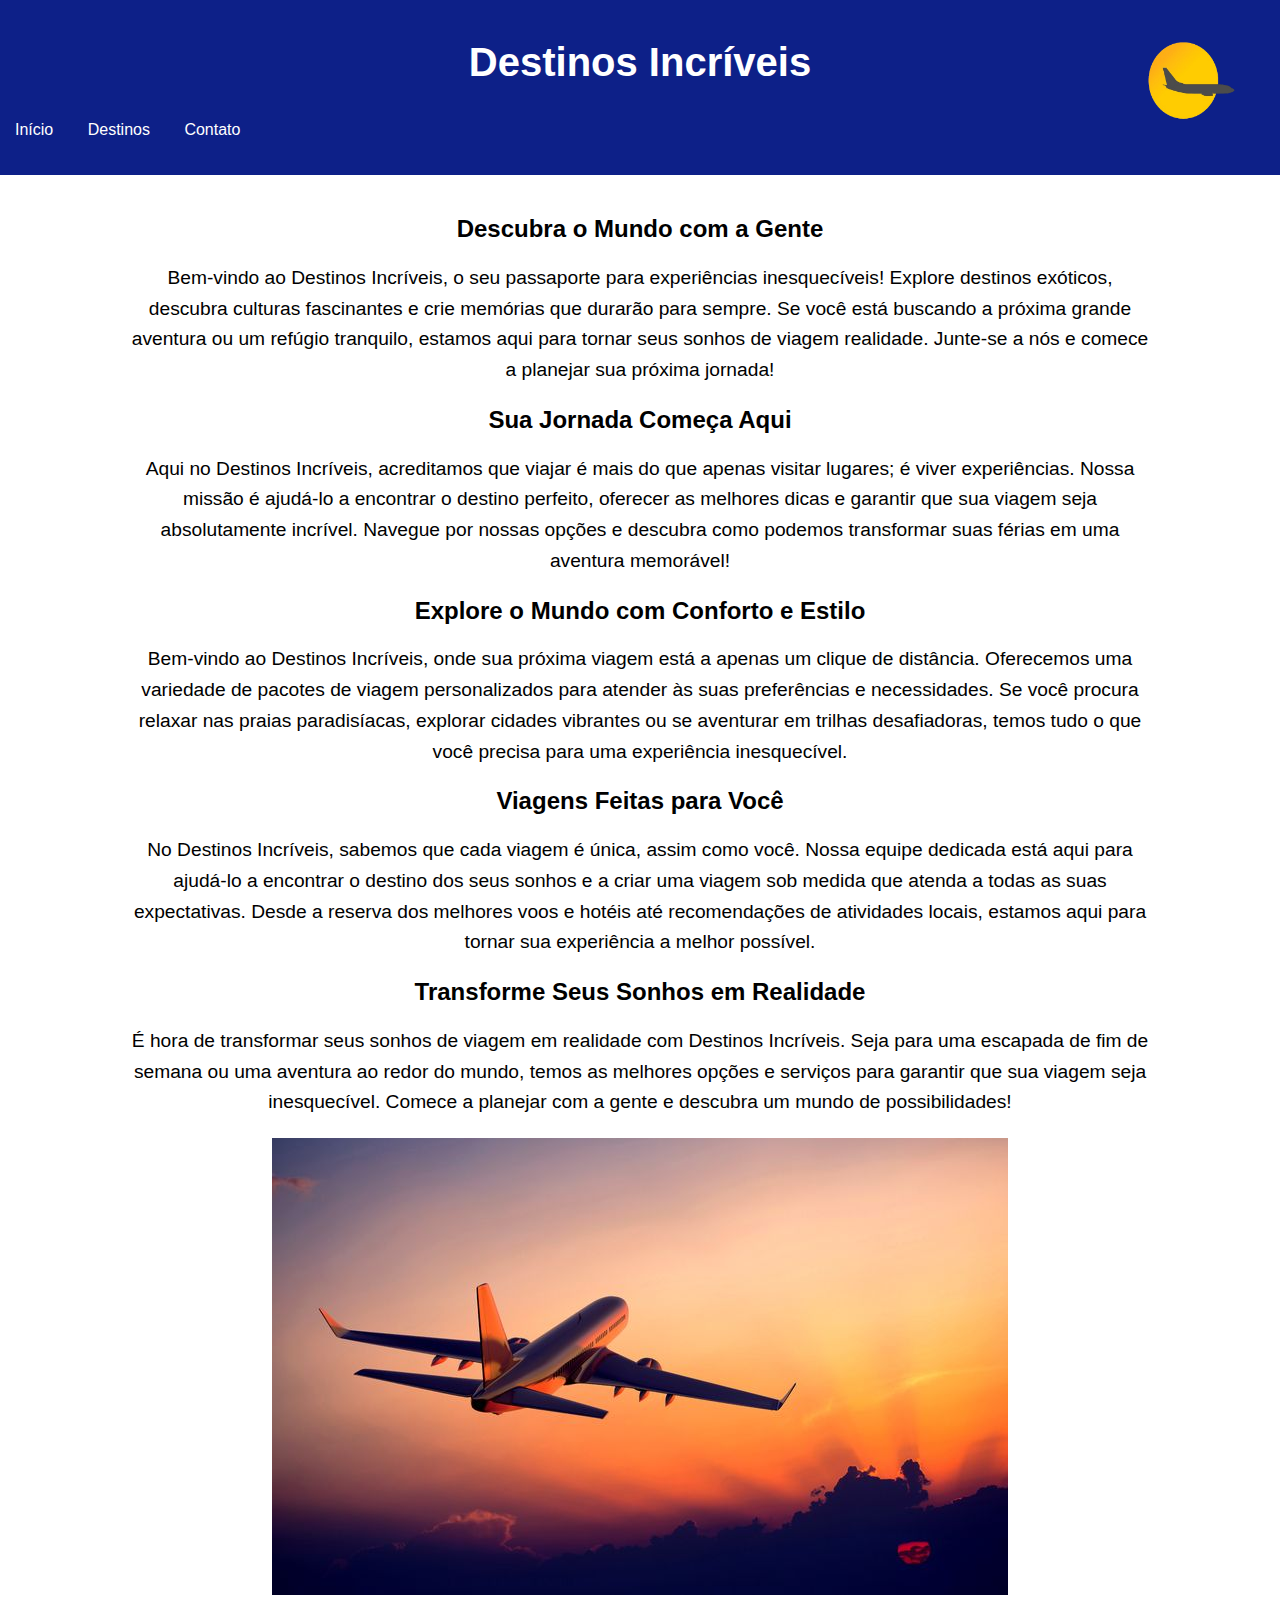
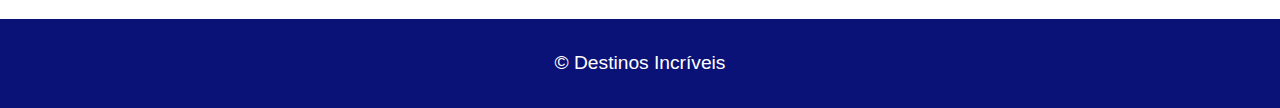
<file: Nova pasta/index.html>
<!DOCTYPE html>
<html lang="pt-BR">

<head>
    <meta charset="UTF-8">
    <meta name="viewport" content="width=device-width, initial-scale=1.0">
    <title>Viagem dos Sonhos</title>
    <link rel="stylesheet" href="estila.css">
</head>

<body>
    <header>
        <h1>Destinos Incríveis</h1>
        <nav>
            <ul>
                <li><a href="index.html">Início</a></li>
                <li><a href="destinos.html">Destinos</a></li>
                <li><a href="contato.html">Contato</a></li>
            </ul>
        </nav>
    <img   class="logo"   src="imagens/imagem_2024-08-06_212408305-removebg-preview.png" alt="logo">
    </header>
    <div class="container">
        <section class="text-block">
            <h2>Descubra o Mundo com a Gente</h2>
            <p>Bem-vindo ao Destinos Incríveis, o seu passaporte para experiências inesquecíveis! Explore destinos exóticos, descubra culturas fascinantes e crie memórias que durarão para sempre. Se você está buscando a próxima grande aventura ou um refúgio tranquilo, estamos aqui para tornar seus sonhos de viagem realidade. Junte-se a nós e comece a planejar sua próxima jornada!</p>
        </section>

        <section class="text-block">
            <h2>Sua Jornada Começa Aqui</h2>
            <p>Aqui no Destinos Incríveis, acreditamos que viajar é mais do que apenas visitar lugares; é viver experiências. Nossa missão é ajudá-lo a encontrar o destino perfeito, oferecer as melhores dicas e garantir que sua viagem seja absolutamente incrível. Navegue por nossas opções e descubra como podemos transformar suas férias em uma aventura memorável!</p>
        </section>

        <section class="text-block">
            <h2>Explore o Mundo com Conforto e Estilo</h2>
            <p>Bem-vindo ao Destinos Incríveis, onde sua próxima viagem está a apenas um clique de distância. Oferecemos uma variedade de pacotes de viagem personalizados para atender às suas preferências e necessidades. Se você procura relaxar nas praias paradisíacas, explorar cidades vibrantes ou se aventurar em trilhas desafiadoras, temos tudo o que você precisa para uma experiência inesquecível.</p>
        </section>

        <section class="text-block">
            <h2>Viagens Feitas para Você</h2>
            <p>No Destinos Incríveis, sabemos que cada viagem é única, assim como você. Nossa equipe dedicada está aqui para ajudá-lo a encontrar o destino dos seus sonhos e a criar uma viagem sob medida que atenda a todas as suas expectativas. Desde a reserva dos melhores voos e hotéis até recomendações de atividades locais, estamos aqui para tornar sua experiência a melhor possível.</p>
        </section>

        <section class="text-block">
            <h2>Transforme Seus Sonhos em Realidade</h2>
            <p>É hora de transformar seus sonhos de viagem em realidade com Destinos Incríveis. Seja para uma escapada de fim de semana ou uma aventura ao redor do mundo, temos as melhores opções e serviços para garantir que sua viagem seja inesquecível. Comece a planejar com a gente e descubra um mundo de possibilidades!</p>
        </section>
        <img src="imagens/aviao.jpg" alt="aviao">
    </div>
    <footer>
        <p>&copy; Destinos Incríveis</p>
    </footer>
</body>

</html>
</file>
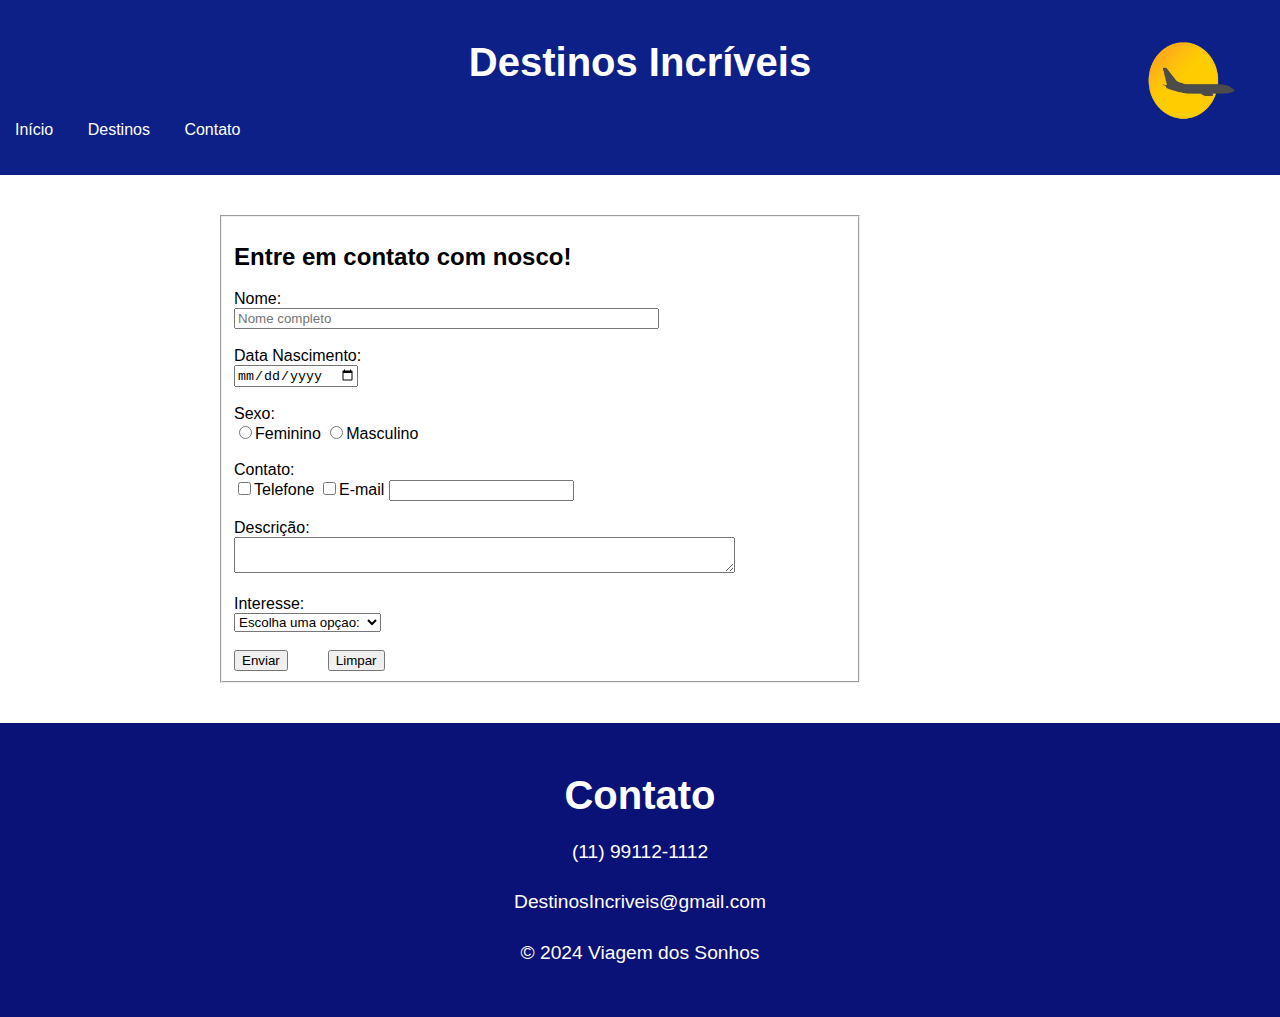
<file: Nova pasta/contato.html>
<!DOCTYPE html>
<html lang="pt-BR">
<head>
    <meta charset="UTF-8">
    <meta name="viewport" content="width=device-width, initial-scale=1.0">
    <title>Contato</title>
    <link rel="stylesheet" href="estila.css">
</head>
<body>
    <header>
        <h1>Destinos Incríveis</h1>
        <nav>
            <ul>
                <li><a href="index.html">Início</a></li>
                <li><a href="destinos.html">Destinos</a></li>
                <li><a href="contato.html">Contato</a></li>
            </ul>
            
        </nav>
    <img   class="logo"   src="imagens/imagem_2024-08-06_212408305-removebg-preview.png" alt="logo">
    </header>
    <main>
        <section>
            <fieldset class="grupo">
                <h2>Entre em contato com nosco!</h2>
                <label class="tit" for="nome">Nome:</label> <br>
                <input type="text" name="Nome" id="nome" size="50px" required placeholder="Nome completo" />
                <br>
                <br>
                <label class="tit" for="dataNascimento">Data Nascimento:</label> <br>
                <input type="date" name="dataNascimento" id="dataNascimento" placeholder=" XX/XX/XX" />
                <br>
                <br>		
                <label class="tit" for="sexo">Sexo:</label> <br>
                <input type="radio" name="sexo" value="F" id="sexoFeminino" /><label for="sexoFeminino">Feminino</label>
                <input type="radio" name="sexo" value="M" id="sexoMasculino" /><label for="sexoMasculino">Masculino</label>
                <br> 
                <br>
                <label class="tit" for="contato">Contato:</label> <br> 
                <input type="checkbox" name="telefone" id="telefone" /><label for="telefone">Telefone</label>
                <input type="checkbox" name="email" id="email" /><label for="email">E-mail</label>
                <input type="text" name="contato" id="contato" />
                <br>			
                <br>
                <label class="tit" for="descricaoArquivo">Descrição:</label> <br>
                <textarea name="descricaoArquivo" cols="60" rows="2" id="descricaoArquivo"></textarea>
                <br>
                <br>
                <label class="tit" for="interesse">Interesse:</label> <br>
                <select name="interesse" id="interesse"> <br>
                    <option value="banho">Escolha uma opçao:</option>
                    <option value="banho">Viagem Internacional</option>
                    <option value="hospedagem">Viagem nacional</option>
                </select>
                <br>	<br>		
                <input name="btnEnvio" type="submit" value="Enviar" />			
                
                &nbsp;	&nbsp; &nbsp;&nbsp;&nbsp;		
                <input name="btnReset" type="reset" value="Limpar" />
                
            </fieldset>
            </form>
        </section>

    </main>
    <footer class="main-footer" >
        <section  class="foot-section" >
            <h1>Contato</h1>
            <p>(11) 99112-1112</p>
            <p>DestinosIncriveis@gmail.com</p>
        </section>
        <p>&copy; 2024 Viagem dos Sonhos</p>
    </footer>
</body>
</html>
</file>
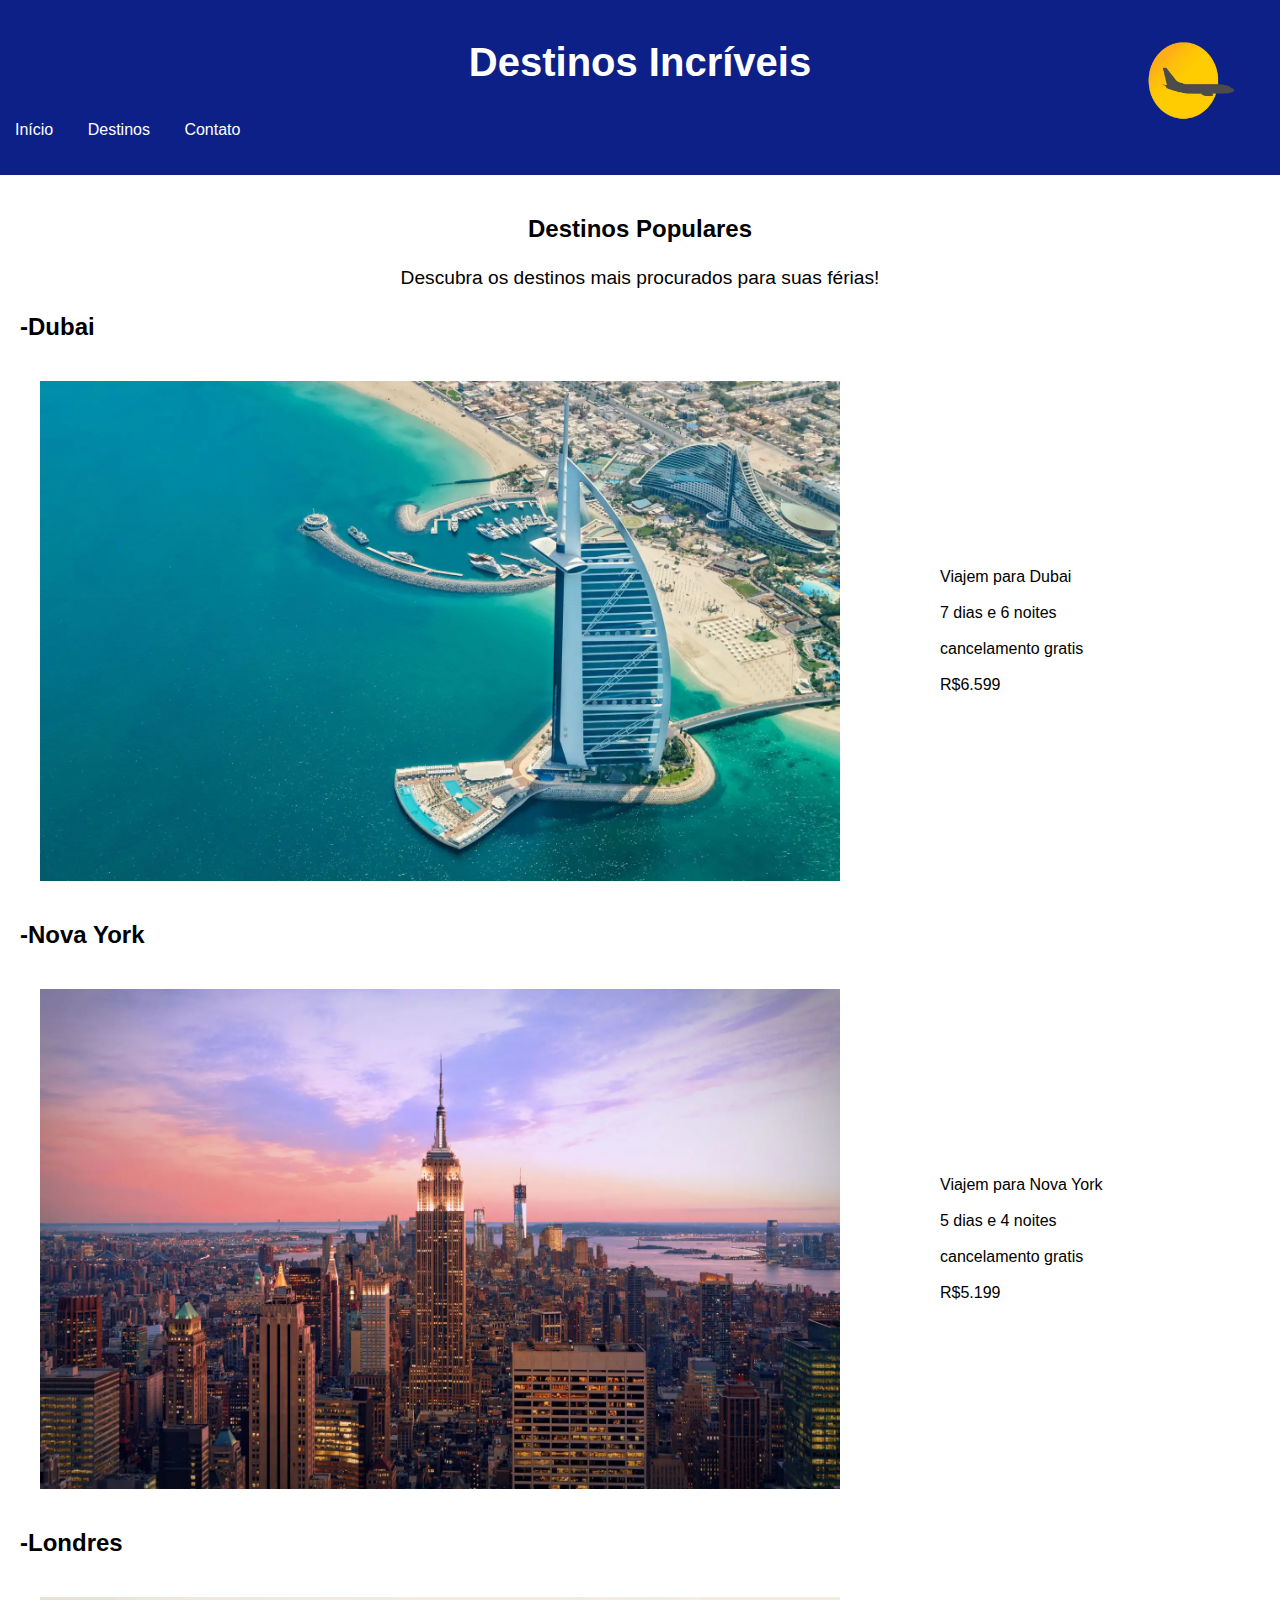
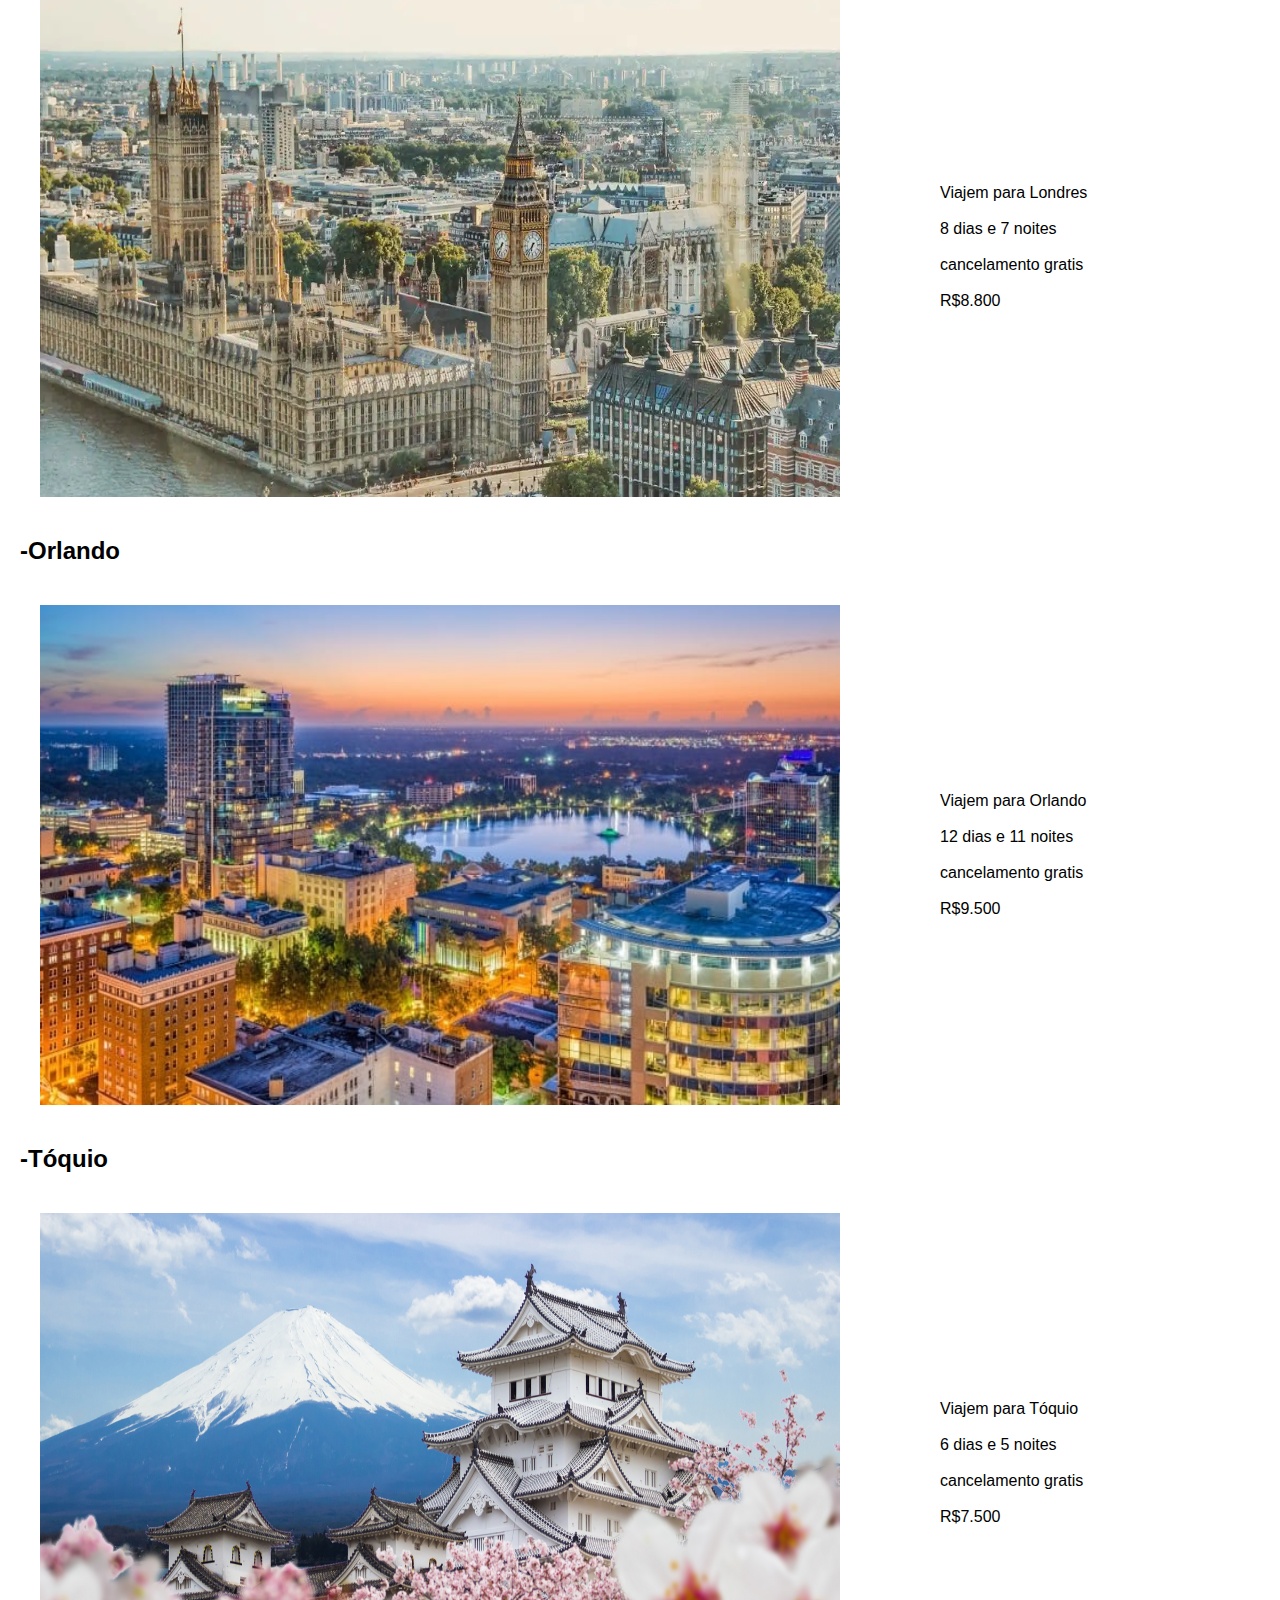
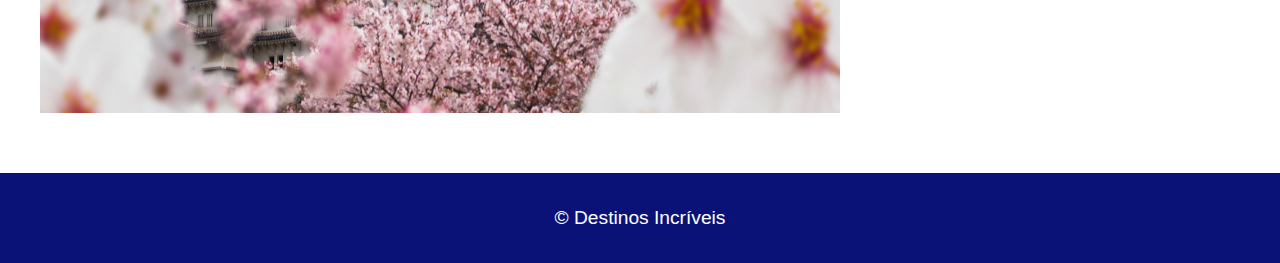
<file: Nova pasta/destinos.html>
<!DOCTYPE html>
<html lang="pt-BR">
<head>
    <meta charset="UTF-8">
    <meta name="viewport" content="width=device-width, initial-scale=1.0">
    <title>Destinos</title>
    <link rel="stylesheet" href="estila.css">
</head>
<body>
    <header>
        <h1>Destinos Incríveis</h1>
        <nav>
            <ul>
                <li><a href="index.html">Início</a></li>
                <li><a href="destinos.html">Destinos</a></li>
                <li><a href="contato.html">Contato</a></li>
            </ul>
        </nav>
    <img   class="logo"   src="imagens/imagem_2024-08-06_212408305-removebg-preview.png" alt="logo">
    </header>
    <main>
        <div class="P1">
            <h2>Destinos Populares</h2>
            <p>Descubra os destinos mais procurados para suas férias!</p>
        </div>
    <div>
        <h2>-Dubai</h2>
        <section class="container2">
            <img src="imagens/panoramica-burj-al-arab-dubai.png" alt="Destino 1" height="500px"   width="800px">
            <ol>
                <ul>Viajem para Dubai </ul> <br>
                <ul>  7 dias e 6 noites</ul> <br>
                <ul> cancelamento gratis</ul> <br>
                <ul>  R$6.599</ul>
            </ol>
        </section>
        <H2>-Nova York</H2>
        <section class="container2">    
            <img src="imagens/miradores-nueva-york.png" alt="Destino 2"  height="500px"   width="800px" >
            <ol>
                <ul>Viajem para Nova York </ul> <br>
                <ul>  5 dias e 4 noites</ul> <br>
                <ul> cancelamento gratis</ul> <br>
                <ul>  R$5.199</ul>
            </ol>
        </section>
        <H2>-Londres</H2>
        <section class="container2">    
            <img src="imagens/659c436f3483d88f113a31c9_viajar-para-londres.png" alt="Destino 3"  height="500px"   width="800px" >
            <ol>
                <ul>Viajem para Londres </ul> <br>
                <ul>  8 dias e 7 noites </ul> <br>
                <ul> cancelamento gratis</ul> <br>
                <ul>  R$8.800</ul>
            </ol>
        </section>
        <H2>-Orlando</H2>
        <section class="container2">    
            <img src="imagens/viajando-para-orlando-740x415.png" alt="Destino 4"  height="500px"   width="800px" >
            <ol>
                <ul>Viajem para Orlando </ul> <br>
                <ul>  12 dias e 11 noites </ul> <br>
                <ul> cancelamento gratis</ul> <br>
                <ul>  R$9.500</ul>
            </ol>
        </section>
        <H2>-Tóquio</H2>
        <section class="container2">    
            <img src="imagens/shutterstock_601341216.png" alt="Destino 5"  height="500px"   width="800px" >
            <ol>
                <ul>Viajem para Tóquio </ul> <br>
                <ul> 6 dias e 5 noites  </ul> <br>
                <ul> cancelamento gratis</ul> <br>
                <ul>  R$7.500</ul>
            </ol>
        </section>
    </main>
    </div>
    <footer>
        <p>&copy; Destinos Incríveis</p>
    </footer>
</body>
</html>
</file>
<file: Nova pasta/estila.css>
body {
    font-family: Arial, sans-serif;
    margin: 0;
    padding: 0;
}

header h1 {
    text-align: center;
    padding: 20px;
}

nav ul {
    list-style-type: none;
    padding: 0;
}

nav ul li {
    display: inline;
    margin: 0 15px;
}

nav ul li a {
    color: rgb(255, 255, 255);
    text-decoration:none;
    text-align: center;
}

main {
    padding: 20px;
}

footer {
    background-color: #0b1277;
    color: rgb(255, 255, 255);
    text-align: center;
    padding: 10px 0;
}


@media (max-width: 600px) {
    nav ul {
        text-align: center;
        padding: 0;
    }

    nav ul li {
        display: block;
        margin: 10px 0;
    }

    form {
        display: flex;
        flex-direction: column;
    }

    form label,
    form input,
    form textarea {
        margin-bottom: 10px;
    }
}
.Pdubai{
    font-family:Arial, Helvetica, sans-serif;
}
.container {
    width: 80%;
    margin: 0 auto;
    padding: 20px;
    background-color: #ffffff;
    text-align: center;
}
header {

    padding: 20px 0;
    background-color: #0d2088;
    color: #ffffff;
    
}
h1 {
    margin: 0;
    font-size: 2.5em;
}
section {
    margin: 20px 0;
}
h2 {
    font-size: 1.5em;
    color: #000000;
}
p {
    font-size: 1.2em;
    line-height: 1.6;
}
.text-block {
    margin-bottom: 20px;
}
.P1{
    text-align: center;
}
.logo{
    width: 150px;
    height: 150px;
    position: fixed;
    top:0.5%;
    right: 15px;
    padding: 0;
    z-index: 80;
}
.grupo{
    position: relative;
    margin-left: 200px;
    margin-right: 400px;
}
.main-footer{
    position: relative;
    padding: 30px;
}
.container2 {
    display: flex; /* Habilita Flexbox */
    align-items: center; /* Alinha verticalmente ao centro */
    gap: 20px; /* Espaço entre a imagem e o texto */
    padding: 20px; /* Espaçamento interno opcional */
}
.container2 p {
    font-size: 20px; /* Define o tamanho da fonte */
    margin: 0; /* Remove margens padrão */
}
</file>
